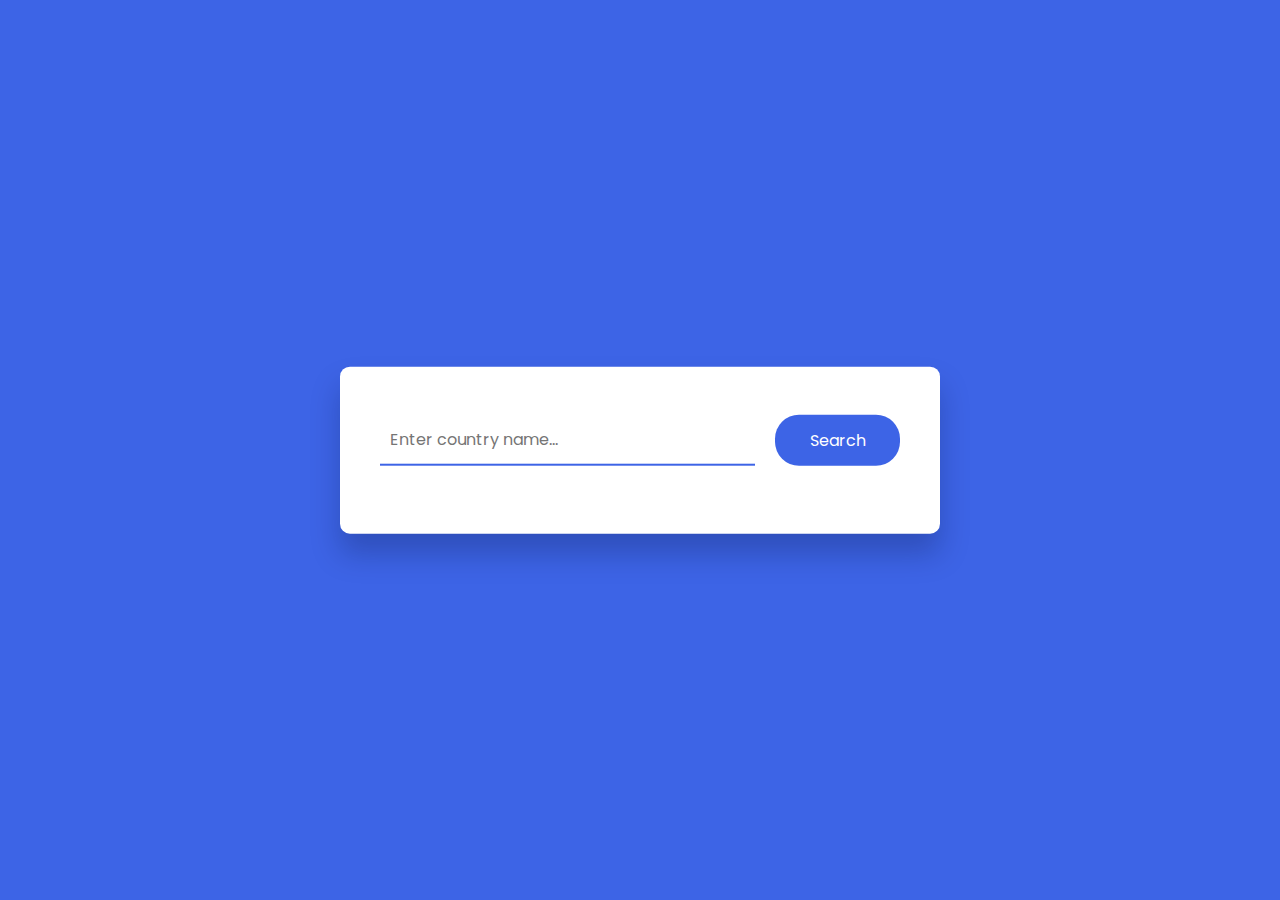
<file: Country Guide App/index.html>
<!DOCTYPE html>
<html lang="en">
  <head>
    <meta charset="UTF-8" />
    <meta name="viewport" content="width=device-width, initial-scale=1.0" />
    <title>Country Guide</title>
    <link rel="stylesheet" href="style.css" />
  </head>
  <body>
    <div class="container">
      <div class="search-wrapper">
        <input type="text" id="country-input" placeholder="Enter country name..." />
        <button id="search-btn">Search</button>
      </div>

      <div id="result"></div>
    </div>
    <script src="app.js"></script>
  </body>
</html>
</file>
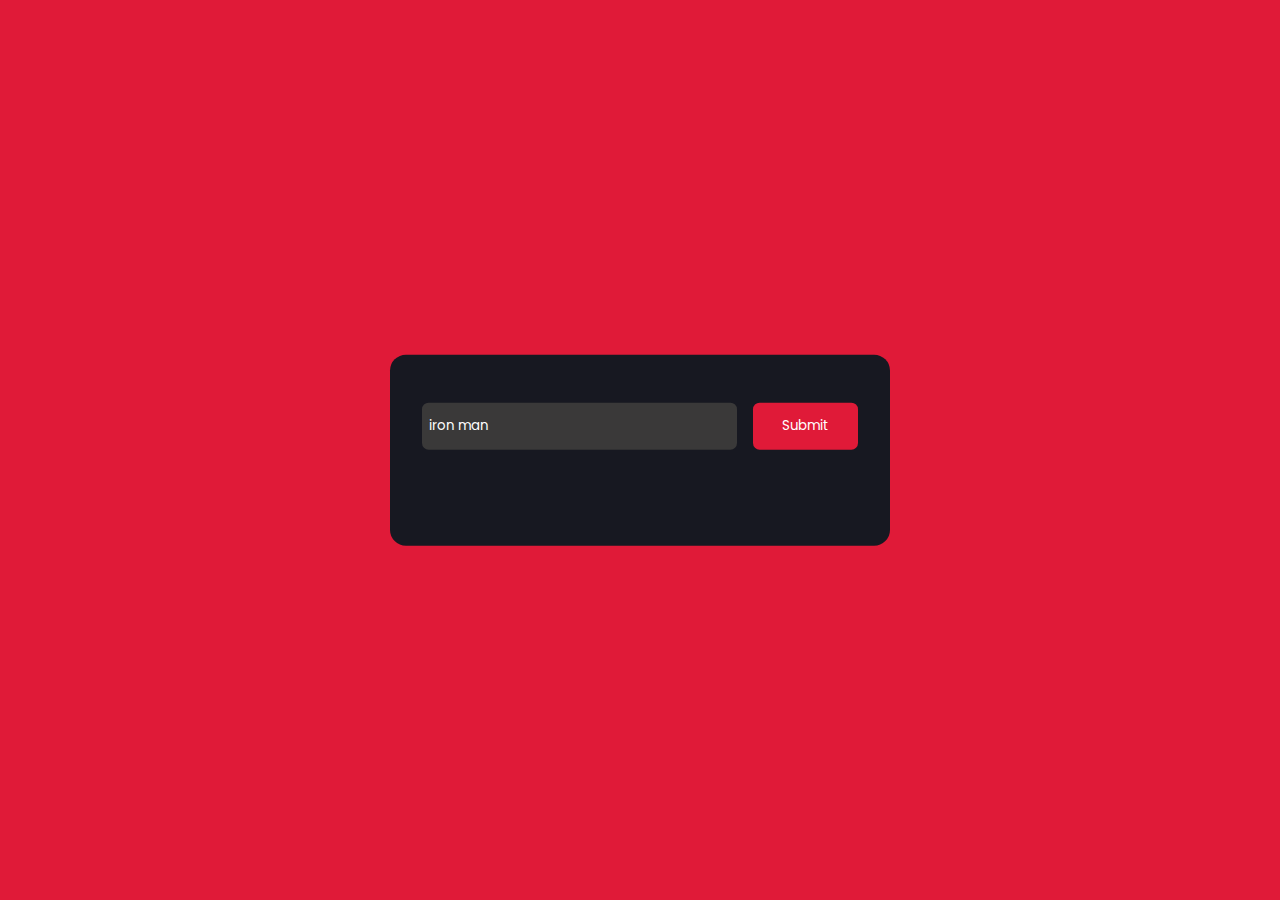
<file: Marvel Search App/index.html>
<!DOCTYPE html>
<html lang="en">
  <head>
    <meta charset="UTF-8" />
    <meta name="viewport" content="width=device-width, initial-scale=1.0" />
    <title>Marvel Characters</title>
    <link rel="stylesheet" href="style.css" />
  </head>
  <body>
    <div class="container">
      <div class="input-container">
        <input type="text" class="input" value="iron man" id="input-box" />
        <button class="button" id="submit-button">Submit</button>
        <div class="list"></div>
        <div class="display-container" id="show-container"></div>
      </div>
    </div>
    <script id="app.js"></script>
  </body>
</html>
</file>
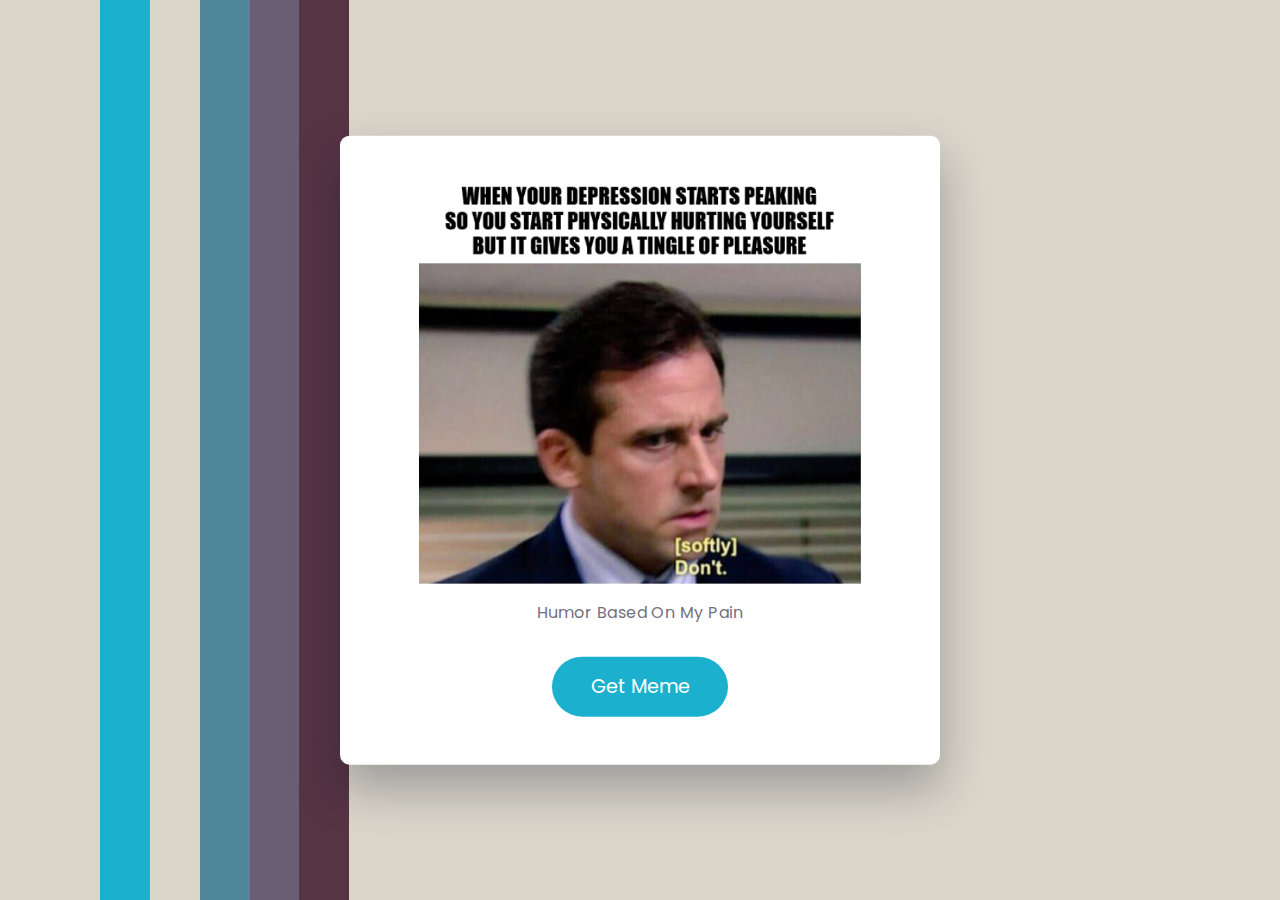
<file: Memes App/index.html>
<!DOCTYPE html>
<html lang="en">
  <head>
    <meta charset="UTF-8" />
    <meta name="viewport" content="width=device-width, initial-scale=1.0" />
    <title>Memes Generator</title>
    <link rel="stylesheet" href="style.css" />
  </head>
  <body>
    <div class="container">
      <img src="demo-meme.png" alt="meme" />
      <h3 id="title">Humor based on my pain</h3>
      <button id="get-meme-btn">Get Meme</button>
    </div>
    <script src="app.js"></script>
  </body>
</html>
</file>
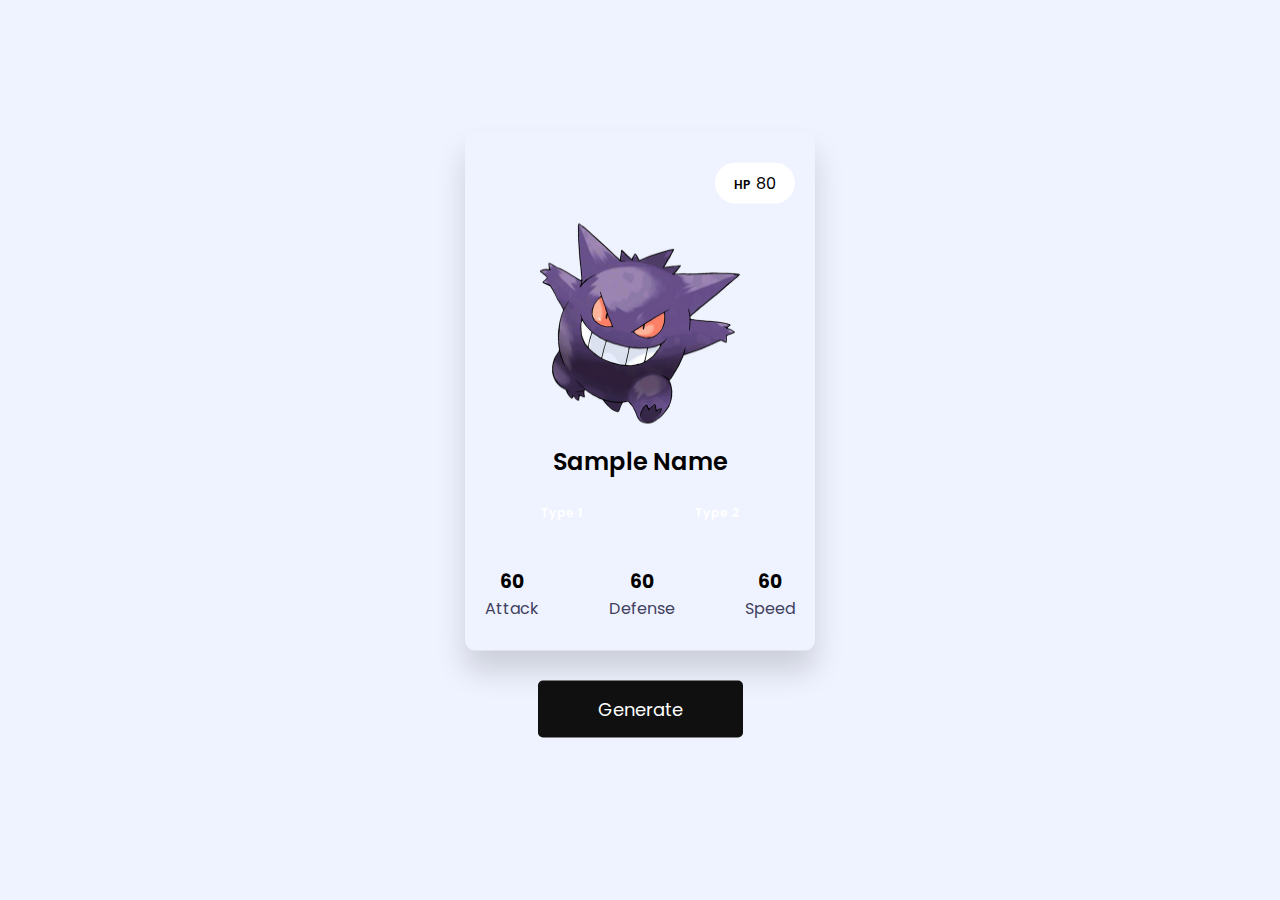
<file: Pokemon Card Generator/index.html>
<!DOCTYPE html>
<html lang="en">
  <head>
    <meta charset="UTF-8" />
    <meta name="viewport" content="width=device-width, initial-scale=1.0" />
    <title>Pokemon Card</title>
    <link rel="stylesheet" href="style.css" />
  </head>
  <body>
    <div class="container">
      <div id="card">
        <p class="hp"><span>HP</span> 80</p>
        <img src="demo-image.png" />
        <h2 class="poke-name">Sample Name</h2>
        <div class="types">
          <span>Type 1</span>
          <span>Type 2</span>
        </div>
        <div class="stats">
          <div>
            <h3>60</h3>
            <p>Attack</p>
          </div>

          <div>
            <h3>60</h3>
            <p>Defense</p>
          </div>

          <div>
            <h3>60</h3>
            <p>Speed</p>
          </div>
        </div>
      </div>
      <button id="btn">Generate</button>
    </div>
    <script src="app.js"></script>
  </body>
</html>
</file>
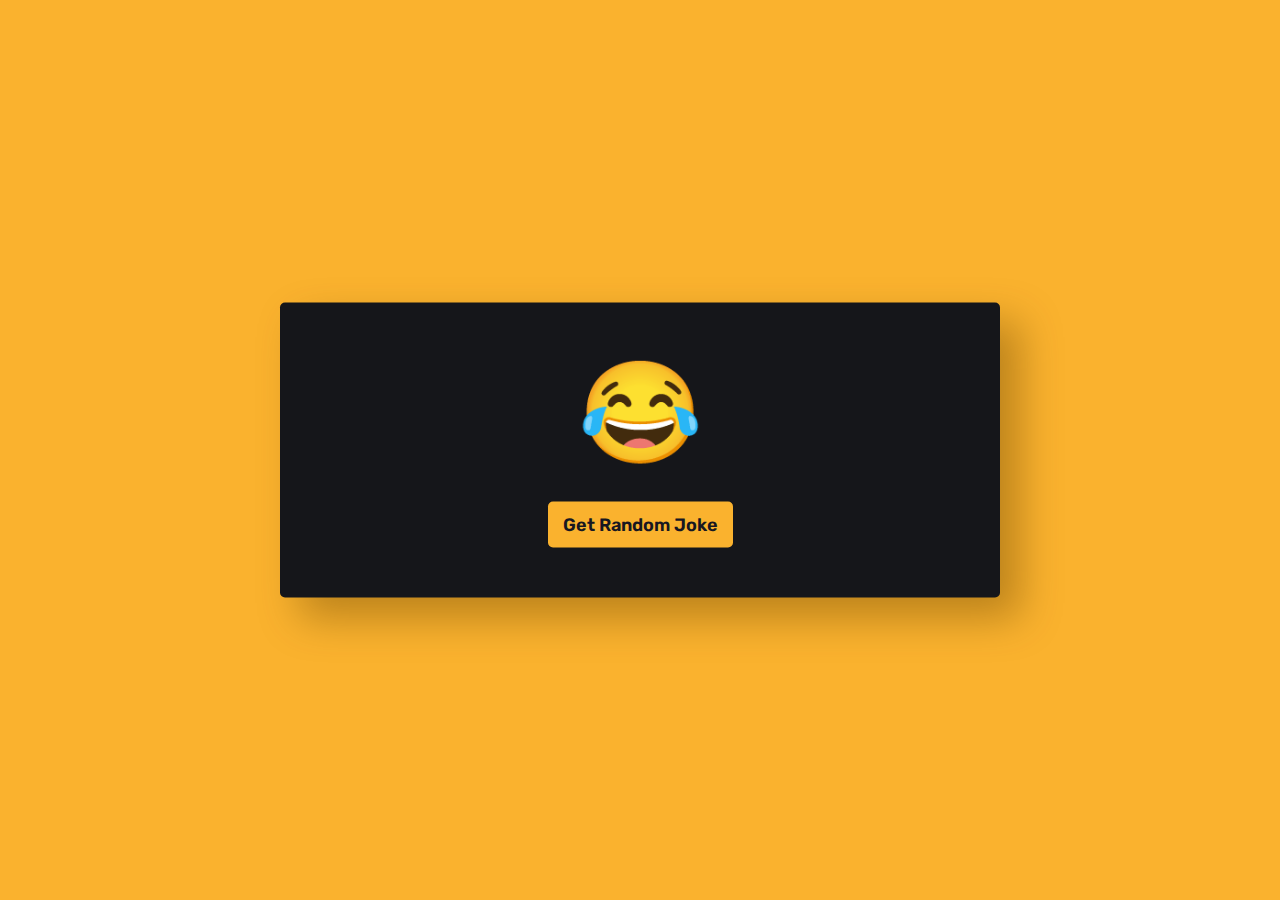
<file: Random Joke Generator/index.html>
<!DOCTYPE html>
<html lang="en">
  <head>
    <meta charset="UTF-8" />
    <meta name="viewport" content="width=device-width, initial-scale=1.0" />
    <title>A developer walks into a bar...</title>
    <link rel="stylesheet" href="style.css" />
  </head>
  <body>
    <div class="wrapper">
      <span>&#128514;</span>
      <p id="joke"></p>
      <button id="btn">Get Random Joke</button>
    </div>
    <script src="app.js"></script>
  </body>
</html>
</file>
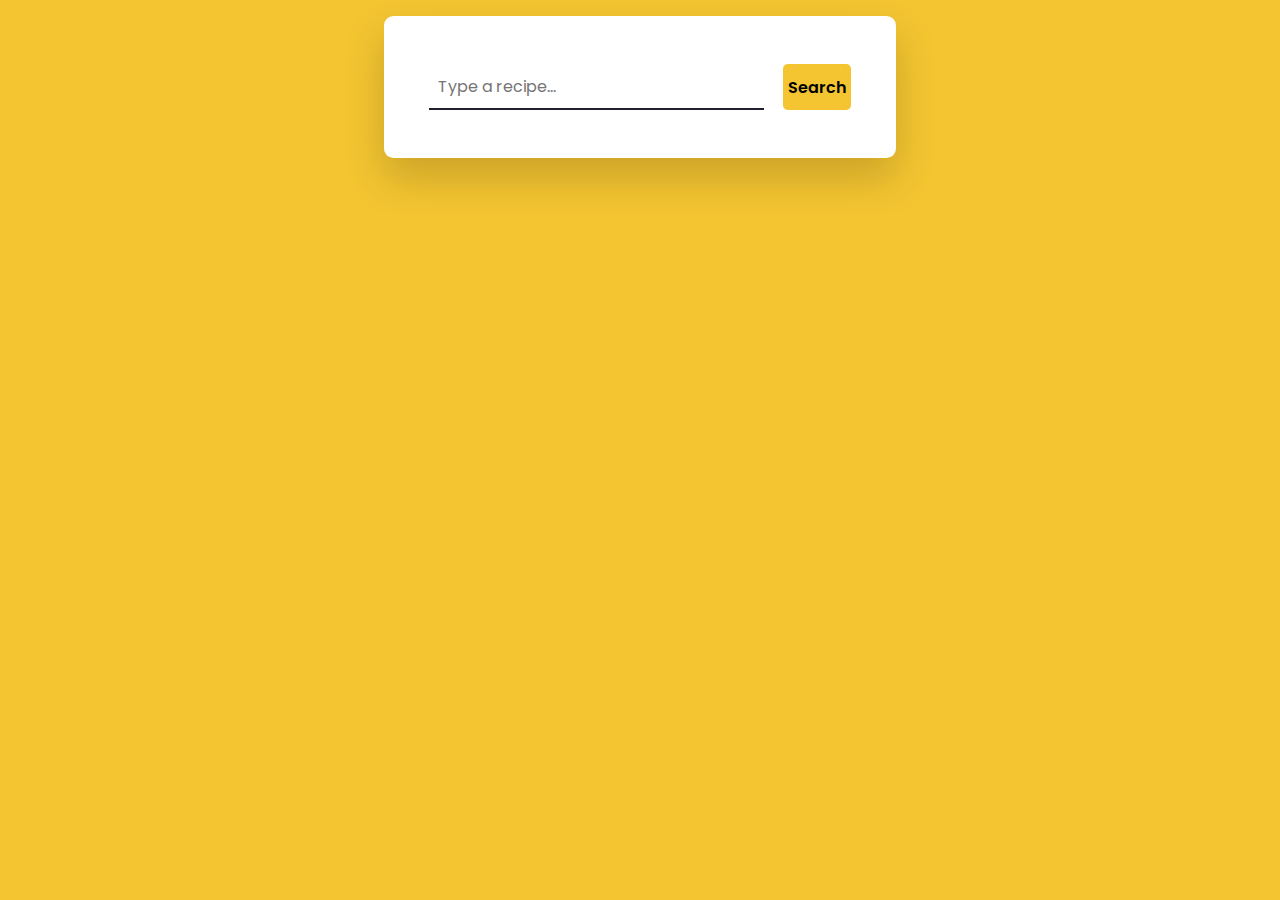
<file: Recipe App/index.html>
<!DOCTYPE html>
<html lang="en">
  <head>
    <meta charset="UTF-8" />
    <meta name="viewport" content="width=device-width, initial-scale=1.0" />
    <title>Get your favorite recipe!🍝</title>
    <link rel="stylesheet" href="style.css" />
  </head>
  <body>
    <div class="container">
      <div class="search-container">
        <input type="text" placeholder="Type a recipe..." id="user-input" />
        <button id="search-btn">Search</button>
      </div>
      <div class="list"></div>
      <div id="result"></div>
    </div>

    <script src="app.js"></script>
  </body>
</html>
</file>
<file: Country Guide App/style.css>
@import url("https://fonts.googleapis.com/css2?family=Poppins:ital,wght@0,100;0,200;0,300;0,400;0,500;0,600;0,700;0,800;0,900;1,100;1,200;1,300;1,400;1,500;1,600;1,700;1,800;1,900&display=swap");

* {
  margin: 0;
  padding: 0;
  box-sizing: border-box;
  font-family: "Poppins", sans-serif;
}

body {
  background-color: #3d64e6;
}

.container {
  background-color: #fff;
  width: 80vw;
  max-width: 37.5em;
  position: absolute;
  padding: 3em 2.5em;
  transform: translate(-50%, -50%);
  top: 50%;
  left: 50%;
  border-radius: 0.62em;
  box-shadow: 0 1.25em 1.8em rgba(8, 21, 65, 0.25);
}

.search-wrapper {
  display: grid;
  grid-template-columns: 9fr 3fr;
  gap: 1.25em;
}

.search-wrapper button {
  font-size: 1em;
  background-color: #3d64e6;
  color: #fff;
  padding: 0.8em 0;
  border: none;
  border-radius: 1.5em;
  cursor: pointer;
}

.search-wrapper input {
  font-size: 1em;
  padding: 0 0.62em;
  border: none;
  border-bottom: 2px solid #3d64e6;
  color: #222a43;
}

#result {
  margin-top: 1.25em;
}

.container .flag-img {
  display: block;
  width: 45%;
  min-width: 7.5em;
  margin: 1.8em auto 1.2em auto;
}

.container h2 {
  font-weight: 600;
  color: #222a43;
  text-align: center;
  text-transform: uppercase;
  letter-spacing: 2px;
  margin-bottom: 1.8em;
}

.data-wrapper {
  margin-bottom: 1em;
  letter-spacing: 0.2em;
}

.container h4 {
  display: inline;
  font-weight: 500;
  color: #222a43;
}

.container span {
  color: #5d6274;
}

.container h3 {
  text-align: center;
}

.container h3 {
  text-align: center;
  font-size: 1.2em;
  font-weight: 400;
  color: #ff465a;
}
</file>
<file: Marvel Search App/style.css>
@import url("https://fonts.googleapis.com/css2?family=Poppins:ital,wght@0,100;0,200;0,300;0,400;0,500;0,600;0,700;0,800;0,900;1,100;1,200;1,300;1,400;1,500;1,600;1,700;1,800;1,900&display=swap");

* {
  margin: 0;
  padding: 0;
  box-sizing: border-box;
  font-family: "Poppins", sans-serif;
}

body {
  background-color: #e01a38;
}

.container {
  background-color: #171821;
  width: 90%;
  max-width: 500px;
  margin: 0;
  padding: 3em 2em;
  position: absolute;
  transform: translate(-50%, -50%);
  left: 50%;
  right: 50%;
  top: 50%;
  border-radius: 1em;
}

.input-container {
  display: grid;
  grid-template-columns: 9fr 3fr;
  gap: 1em;
}

input {
  padding: 1em 0.5em;
  background-color: #3a3939;
  color: #fff;
  border: none;
  border-radius: 0.5em;
  outline: none;
}

button {
  outline: none;
  border: none;
  background-color: #e01a38;
  color: #fff;
  border-radius: 0.5em;
}

.display-container {
  padding: 1em;
}

.container-character-image {
  background-color: #fff;
  padding: 0.5em;
  height: 9.37em;
  width: 9.37em;
  display: block;
  margin: auto;
  border-radius: 50%;
}

.container-character-image img {
  width: 100%;
  position: relative;
  width: block;
  border-radius: 50%;
}

.character-name {
  padding: 0.5em 0 0.8em 0;
  text-align: center;
  color: #fff;
  text-transform: uppercase;
  font-size: 1.2em;
  font-weight: 600;
}

.character-description {
  text-align: justify;
  color: #a0a0a6;
  line-height: 2em;
  font-weight: 300;
}

.list {
  position: absolute;
  width: 64%;
  background-color: #555;
  color: #fff;
  z-index: 1;
}

.autocomplete-items {
  padding: 0.5em;
}

.autocomplete-items:hover {
  background-color: #ddd;
  color: #171821;
}
</file>
<file: Memes App/style.css>
@import url("https://fonts.googleapis.com/css2?family=Poppins:ital,wght@0,100;0,200;0,300;0,400;0,500;0,600;0,700;0,800;0,900;1,100;1,200;1,300;1,400;1,500;1,600;1,700;1,800;1,900&display=swap");
* {
  padding: 0;
  margin: 0;
  box-sizing: border-box;
  font-family: "Poppins", sans-serif;
}

body {
  background-image: url("15icJDS3.png");
  background-size: cover;
}

.container {
  width: 80%;
  max-width: 37.5em;
  padding: 3em 1.5em;
  background-color: #fff;
  position: absolute;
  transform: translate(-50%, -50%);
  top: 50%;
  left: 50%;
  border-radius: 0.6em;
  box-shadow: 0 1.4em 3em rgba(12, 16, 39, 0.3);
}

.container img {
  display: block;
  height: 25em;
  max-width: 80%;
  margin: 0 auto 1em auto;
}

.container h3 {
  display: block;
  font-size: 1em;
  margin: 0.5em auto 2em auto;
  width: 70%;
  font-weight: 400;
  text-align: center;
  text-transform: capitalize;
  color: #737081;
  letter-spacing: 0.03em;
}

.container button {
  display: block;
  margin: 0 auto;
  font-size: 1.2em;
  padding: 0.8em 2em;
  border-radius: 2em;
  background-color: #1bb0ce;
  border: none;
  outline: none;
  color: #fff;
  cursor: pointer;
}
</file>
<file: Pokemon Card Generator/style.css>
@import url("https://fonts.googleapis.com/css2?family=Poppins:ital,wght@0,100;0,200;0,300;0,400;0,500;0,600;0,700;0,800;0,900;1,100;1,200;1,300;1,400;1,500;1,600;1,700;1,800;1,900&display=swap");

* {
  padding: 0;
  margin: 0;
  box-sizing: border-box;
  font-family: "Poppins", sans-serif;
}

body {
  background-color: #eff3ff;
}

.container {
  width: 350px;
  position: absolute;
  transform: translate(-50%, -50%);
  top: 50%;
  left: 50%;
}

#card {
  position: relative;
  width: 100%;
  padding: 30px 20px;
  box-shadow: 0 20px 30px rgba(0, 0, 0, 0.15);
  border-radius: 10px;
}

#card img {
  display: block;
  width: 200px;
  max-height: 200px;
  position: relative;
  margin: 20px auto;
}

.hp {
  width: 80px;
  background-color: #fff;
  text-align: center;
  padding: 8px 0;
  border-radius: 30px;
  margin-left: auto;
  font-weight: 400;
}

.poke-name {
  text-align: center;
  font-weight: 600;
}

.types {
  display: flex;
  justify-content: space-around;
  margin: 20px 0 40px 0;
}

.hp span,
.types span {
  font-size: 12px;
  letter-spacing: 0.4px;
  font-weight: 600;
}

.types span {
  padding: 5px 20px;
  border-radius: 20px;
  color: #fff;
}

.stats {
  display: flex;
  align-items: center;
  justify-content: space-between;
  text-align: center;
}

.stats p {
  color: #404060;
}

#btn {
  display: block;
  padding: 15px 60px;
  font-size: 18px;
  background-color: #101010;
  color: #fff;
  position: relative;
  margin: 30px auto;
  border: none;
  border-radius: 5px;
  cursor: pointer;
}
</file>
<file: Random Joke Generator/style.css>
@import url("https://fonts.googleapis.com/css2?family=Rubik:ital,wght@0,300..900;1,300..900&display=swap");

* {
  margin: 0;
  padding: 0;
  box-sizing: border-box;
  font-family: "Rubik", sans-serif;
}

body {
  background-color: #fab22e;
}
.wrapper {
  width: 80vmin;
  padding: 50px 40px;
  background-color: #15161a;
  position: absolute;
  transform: translate(-50%, -50%);
  top: 50%;
  left: 50%;
  border-radius: 5px;
  box-shadow: 20px 20px 40px rgba(97, 63, 0, 0.4);
}
span {
  display: block;
  width: 100%;
  text-align: center;
  font-size: 100px;
}

p {
  font-size: 16px;
  color: #fff;
  font-weight: 400;
  text-align: center;
  word-wrap: break-word;
  line-height: 35px;
  margin: 30px 0;
}

button {
  display: block;
  background-color: #fab22e;
  border: none;
  padding: 5px;
  font-size: 18px;
  color: #171721;
  font-weight: 600;
  padding: 12px 15px;
  margin: 0 auto;
  border-radius: 5px;
  cursor: pointer;
}
</file>
<file: Recipe App/style.css>
@import url("https://fonts.googleapis.com/css2?family=Poppins:ital,wght@0,100;0,200;0,300;0,400;0,500;0,600;0,700;0,800;0,900;1,100;1,200;1,300;1,400;1,500;1,600;1,700;1,800;1,900&display=swap");

* {
  margin: 0;
  padding: 0;
  box-sizing: border-box;
  font-family: "Poppins", sans-serif;
}

body {
  background-color: #f4c531;
}

.container {
  background-color: #fff;
  font-size: 16px;
  padding: 3em 2.8em;
  width: 90vw;
  max-width: 32em;
  position: absolute;
  transform: translateX(-50%);
  left: 50%;
  top: 1em;
  border-radius: 0.6em;
  box-shadow: 0 1.2em 2.5em rgba(42, 32, 0, 0.2);
}
.search-container {
  width: 100%;
  display: grid;
  grid-template-columns: 9fr 3fr;
  gap: 1.2em;
}

.search-container input {
  font-size: 1em;
  padding: 0.6em;
  border: none;
  outline: none;
  border-bottom: 2px solid #202030;
}

.search-container button {
  font-size: 1em;
  background-color: #f4c531;
  border: none;
  font-weight: 600;
  border-radius: 0.3em;
  cursor: pointer;
}

img {
  display: block;
  width: 50%;
  margin: 1.8em auto;
}

.details {
  background-color: #f4c531;
  position: relative;
  margin: -4.3em 0 0 0;
  text-align: center;
  padding: 0.6em 0;
}

.details h2 {
  font-size: 1.2em;
  font-weight: 600;
}

.details h4 {
  font-size: 1em;
  font-weight: 400;
}

#show-recipe {
  font-size: 1em;
  position: relative;
  left: 75%;
  padding: 0.9em 0.6em;
  background-color: #f4c531;
  border: none;
  top: 1.5em;
  border-radius: 0.3em;
  font-weight: 0.3em;
  cursor: pointer;
}

#recipe {
  position: absolute;
  background-color: #fff;
  min-height: 100%;
  width: 100%;
  top: 0;
  left: 0;
  z-index: 2;
  border-radius: 0.6em;
  display: none;
}

#recipe pre {
  white-space: pre-wrap;
  word-break: word-break;
  padding: 2.5em 1.2em 1.2em 1.2em;
}

#hide-recipe {
  font-size: 1em;
  position: relative;
  width: 1.8em;
  height: 1.8em;
  background-color: #f4c531;
  border: none;
  top: 1.2em;
  left: 90%;
  border-radius: 0.3em;
  cursor: pointer;
}

ul {
  font-size: 1em;
  position: relative;
  display: grid;
  grid-template-columns: auto auto;
  gap: 0.8em 1.1em;
  padding: 1.2em 0 0 1.2em;
}

@media screen and (max-width: 600px) {
  .container {
    font-size: 14px;
  }
}
</file>
